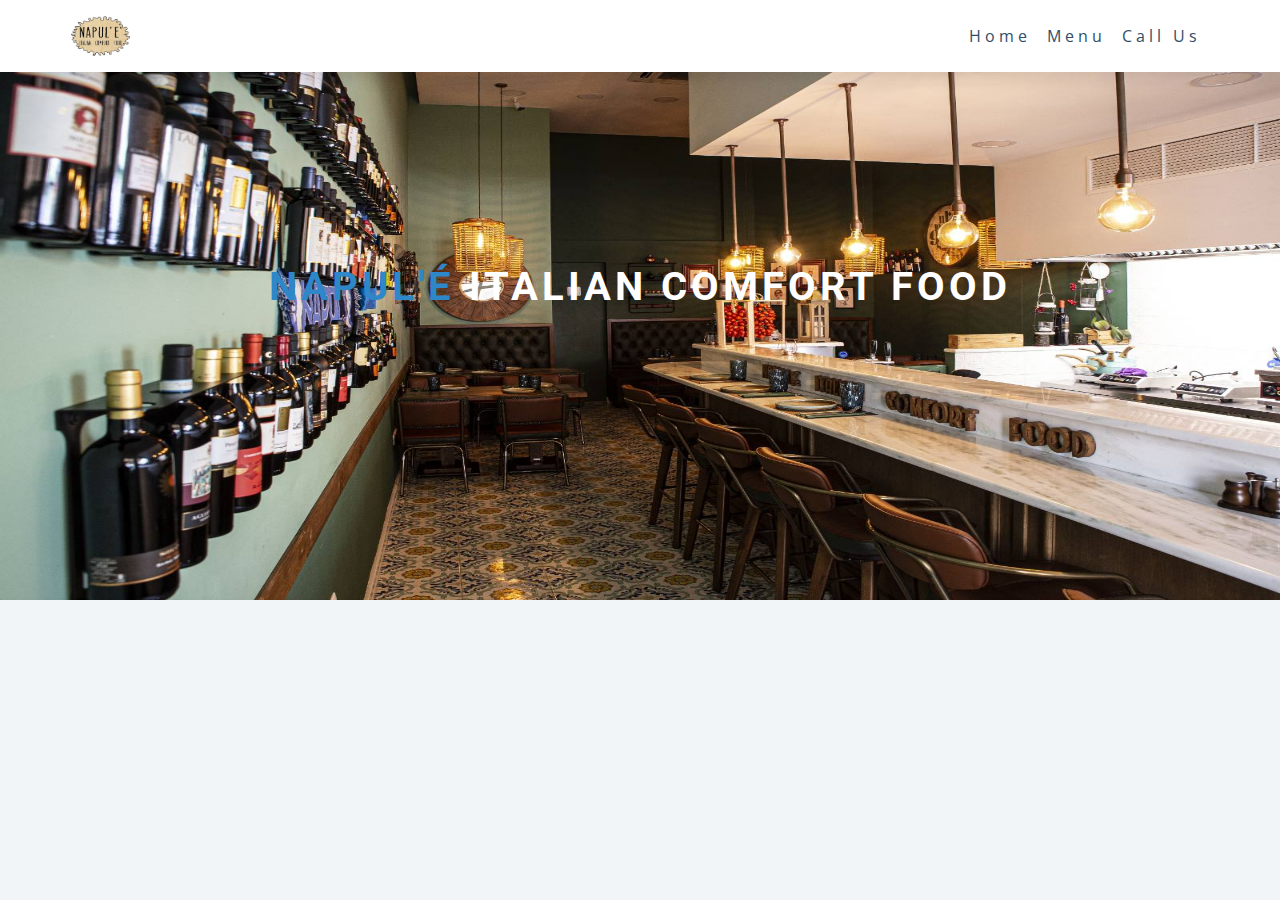
<file: index.html>
<!DOCTYPE html>
<html lang="en">

<head>
    <meta charset="UTF-8" />
    <meta name="viewport" content="width=device-width, initial-scale=1.0" />
    <title>Napulé resturant</title>
    <!-- font awesome -->
    <link rel="stylesheet" href="./fontawesome-free-5.12.0-web/css/all.min.css" />
    <!-- styles -->
    <link rel="stylesheet" href="css/nav.css" />
    <link rel="stylesheet" href="css/quation.css" />
</head>

<body>
    <nav>
        <div class="nav-center">
            <!-- nav header -->
            <div class="nav-header">
                <img src="images/logo1.png" class="logo" alt="logo" />
                <button class="nav-toggle">
                    <i class="fas fa-bars"></i>
                </button>
            </div>
            <!-- links -->
            <ul class="links">
                <li>
                    <a href="index.html">home</a>
                </li>
                <li>
                    <a href="menu.html">menu</a>
                </li>

                <!-- <li>
                    <a href="about.html">about us</a>
                </li>-->
                <li>
                    <a href="tel:221-456-7890">call us</a>
                </li>
            </ul>
            <!-- social media -->
        </div>
    </nav>

    <section class="questions">
        <img id="backgroundimg" src="images/napule.jpg" alt="no img">
        <!-- title -->
        <div class="title">
            <h2 id="header1"><span>NAPUL'É</span> ITALIAN COMFORT FOOD</h2>
        </div>
        <!--hear its-->
        <!-- questions -->

    </section>





    <!-- javascript -->
    <script src="nav.js"></script>
    <script src="quation.js"></script>
</body>

</html>
</file>
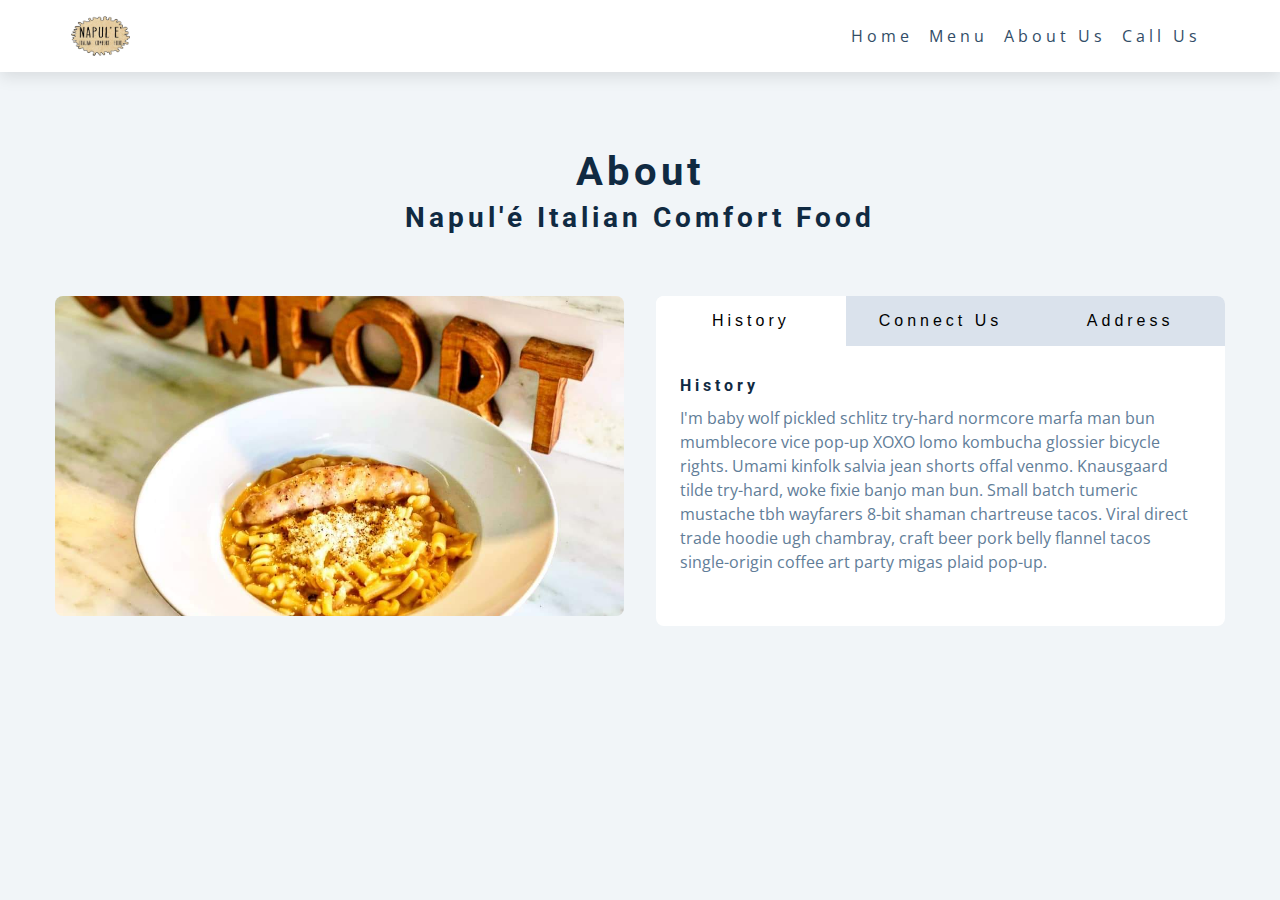
<file: about.html>
<!DOCTYPE html>
<html lang="en">

<head>
    <meta charset="UTF-8" />
    <meta name="viewport" content="width=device-width, initial-scale=1.0" />
    <title>Napulé resturant</title>
    <!-- font awesome -->
    <link rel="stylesheet" href="./fontawesome-free-5.12.0-web/css/all.min.css" />
    <!-- styles -->
    <link rel="stylesheet" href="css/nav.css" />
    <link rel="stylesheet" href="css/about.css">
</head>

<body>
    <nav>
        <div class="nav-center">
            <!-- nav header -->
            <div class="nav-header">
                <img src="images/logo1.png" class="logo" alt="logo" />
                <button class="nav-toggle">
                    <i class="fas fa-bars"></i>
                </button>
            </div>
            <!-- links -->
            <ul class="links">
                <li>
                    <a href="index.html">home</a>
                </li>
                <li>
                    <a href="menu.html">menu</a>
                </li>

                <li>
                    <a href="about.html">about us</a>
                </li>
                <li>
                    <a href="tel:221-456-7890">call us</a>
                </li>
            </ul>

        </div>
    </nav>

    <section class="section">
        <div class="title">
            <h2>about</h2>
            <h3 id="header1">napul'é italian comfort food</h3>
        </div>

        <div class="about-center section-center">
            <article class="about-img">
                <img src="images/food5.jpg" alt="" />
            </article>
            <article class="about">
                <!-- btn container -->
                <div class="btn-container">
                    <button class="tab-btn active" data-id="history">history</button>
                    <button class="tab-btn" data-id="vision">connect us</button>
                    <button class="tab-btn" data-id="goals">address</button>
                </div>
                <div class="about-content">
                    <!-- single item -->
                    <div class="content active" id="history">
                        <h4>history</h4>
                        <p>
                            I'm baby wolf pickled schlitz try-hard normcore marfa man bun mumblecore vice pop-up XOXO lomo kombucha glossier bicycle rights. Umami kinfolk salvia jean shorts offal venmo. Knausgaard tilde try-hard, woke fixie banjo man bun. Small batch tumeric mustache
                            tbh wayfarers 8-bit shaman chartreuse tacos. Viral direct trade hoodie ugh chambray, craft beer pork belly flannel tacos single-origin coffee art party migas plaid pop-up.
                        </p>
                    </div>
                    <!-- end of single item -->
                    <!-- single item -->
                    <div class="content" id="vision">
                        <h4 id="contactus">follow us & order us</h4>
                        <!-- social media -->
                        <ul class="btnclass">
                            <li class="btn">
                                <a href="https://www.facebook.com/napuleitaliancomfortfood">
                                    <i class="fab fa-facebook"></i>
                                </a>
                            </li>
                            <li class="btn">
                                <a href="https://www.twitter.com">
                                    <i class="fab fa-twitter"></i>
                                </a>
                            </li>
                            <li class="btn">
                                <a href="https://www.instagram.com/napuleitalianfood/">
                                    <i class="fab fa-instagram"></i>
                                </a>
                            </li>
                            <li class="btn">
                                <a href="https://ermi20.github.io/napule/index.html">
                                    <i class="fab fa-linkedin"></i>
                                </a>
                            </li>
                            <br>
                            <li class="btn" id="call">
                                <a href="tel:2109655815">Call (2109655815)</a>
                            </li>
                        </ul>
                    </div>
                    <!-- end of single item -->
                    <!-- single item -->
                    <div class="content" id="goals">
                        <h4>map</h4>
                        <div class="col-md-4 col-sm-12 col-xs-12">
                            <a href="https://goo.gl/maps/aNtgqVvQLJzCLJY69" target="blank">
                                <div id="map-title"><iframe src="https://www.google.com/maps/embed?pb=!1m14!1m8!1m3!1d3151.1372254382486!2d23.8014294!3d37.8336732!3m2!1i1024!2i768!4f13.1!3m3!1m2!1s0x14a195163f351257%3A0xd3dff98831608240!2sNapul&#39;%C3%A8%20Italian%20Comfort%20Food%20%26%20Wine!5e0!3m2!1sen!2sgr!4v1585736254120!5m2!1sen!2sgr"
                                        width="100%" height="250" frameborder="0" style="border:0;" allowfullscreen="" aria-hidden="false" tabindex="0"></iframe></div>
                            </a>
                        </div>
                    </div>
                    <!-- end of single item -->
                </div>
            </article>
        </div>
    </section>



    <!-- javascript -->
    <script src="nav.js"></script>
    <script src="about.js"></script>
</body>

</html>
</file>
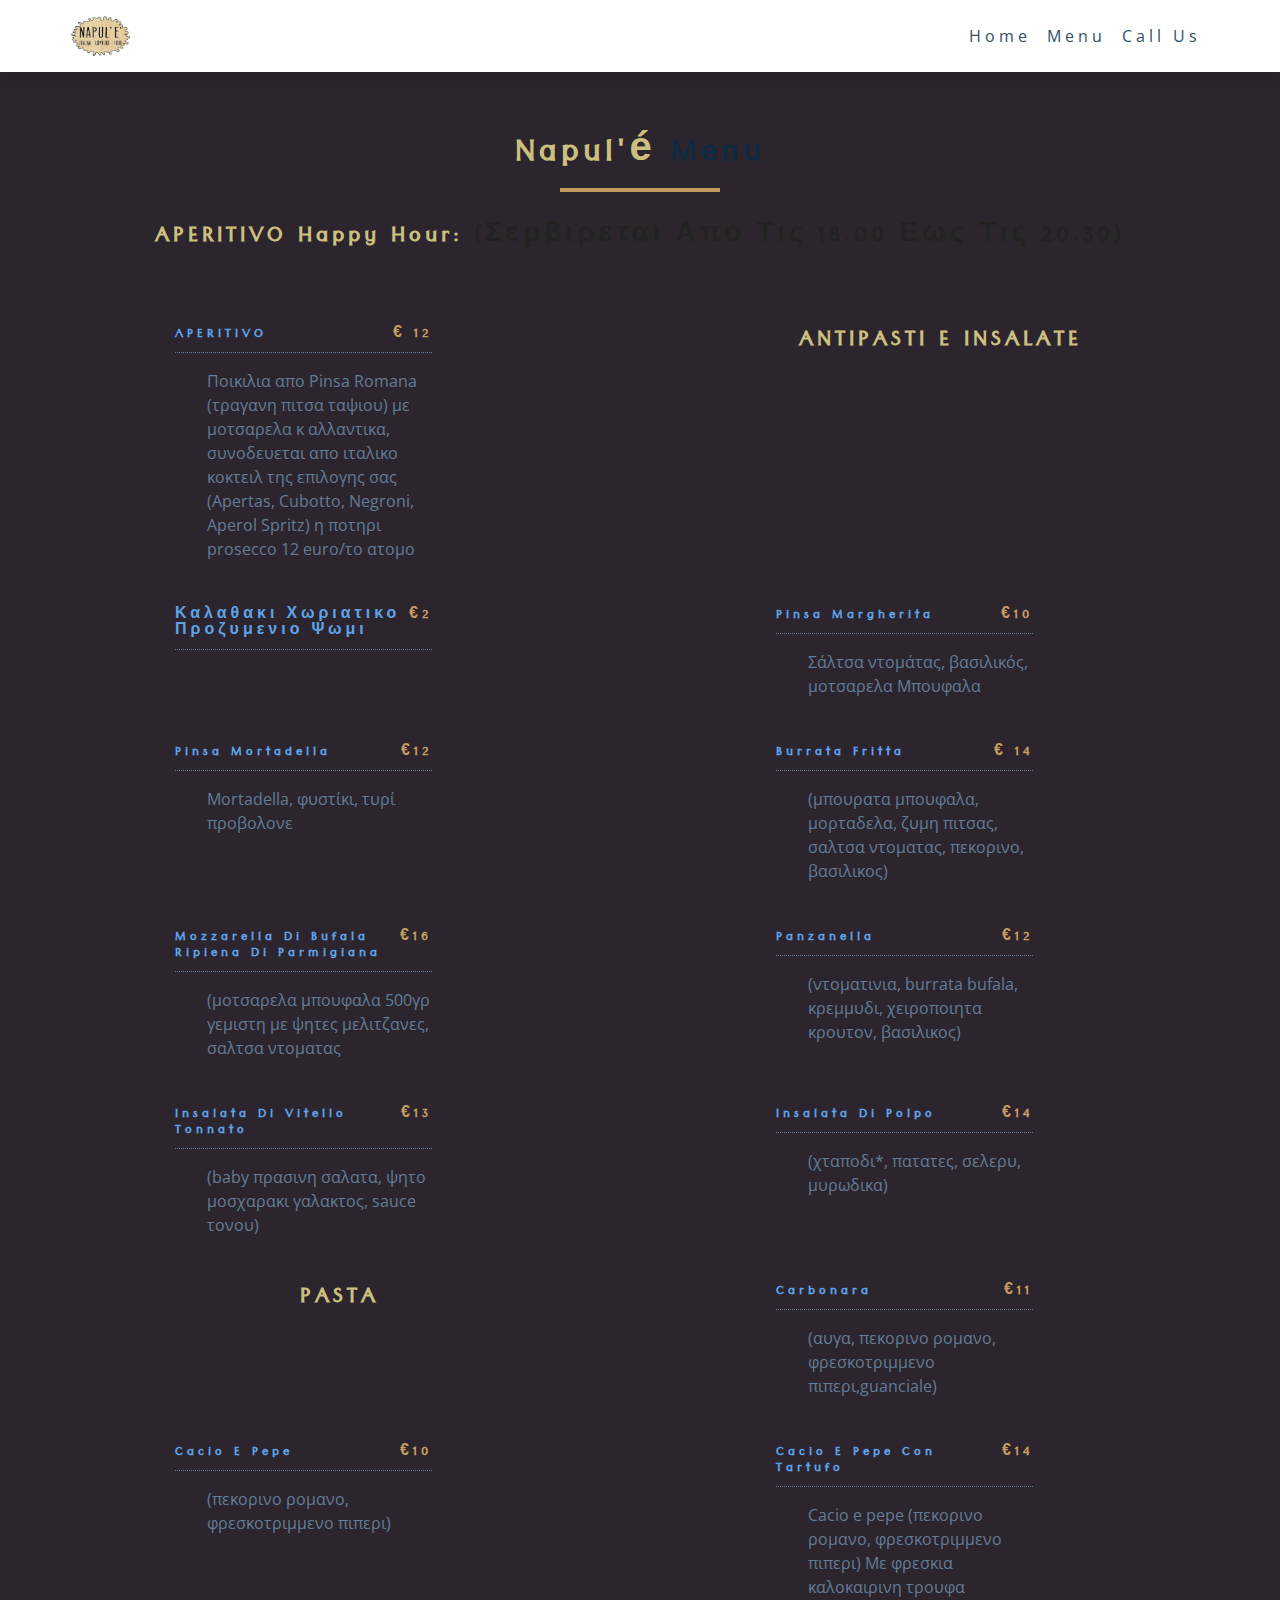
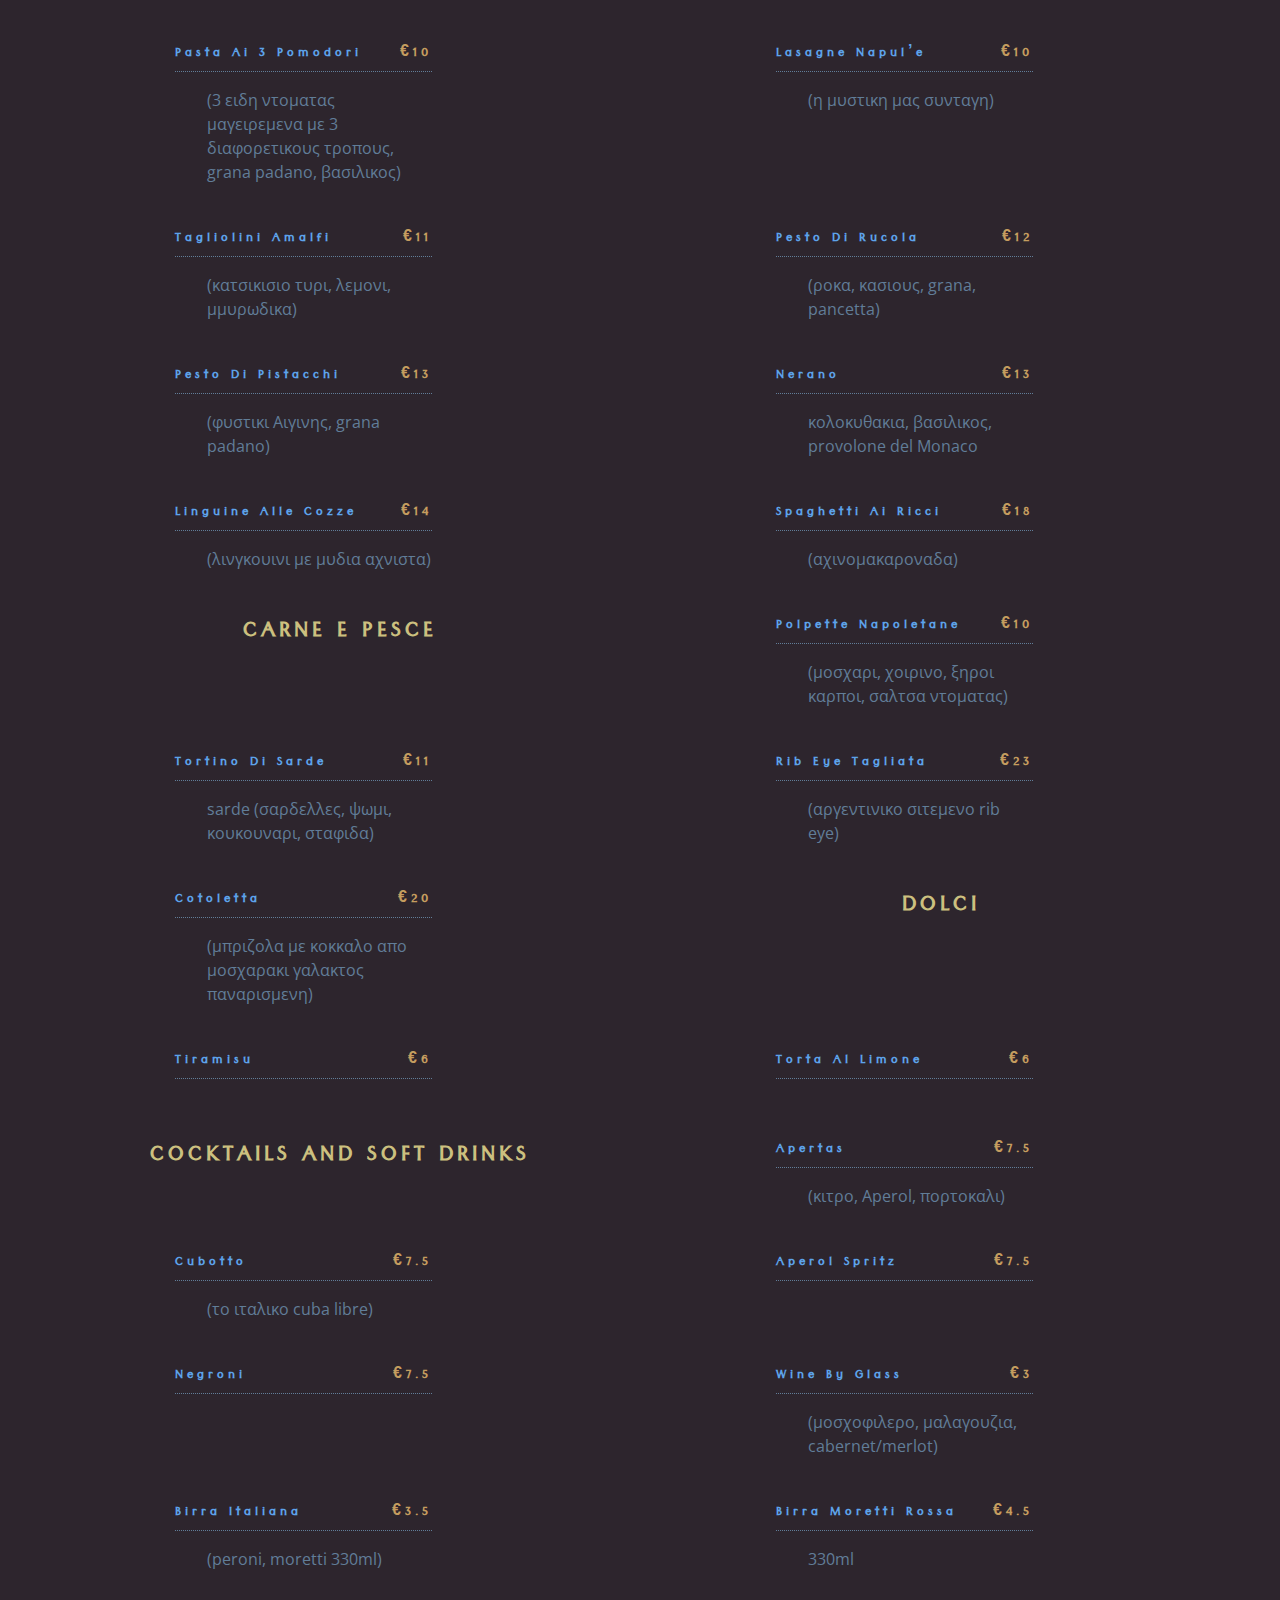
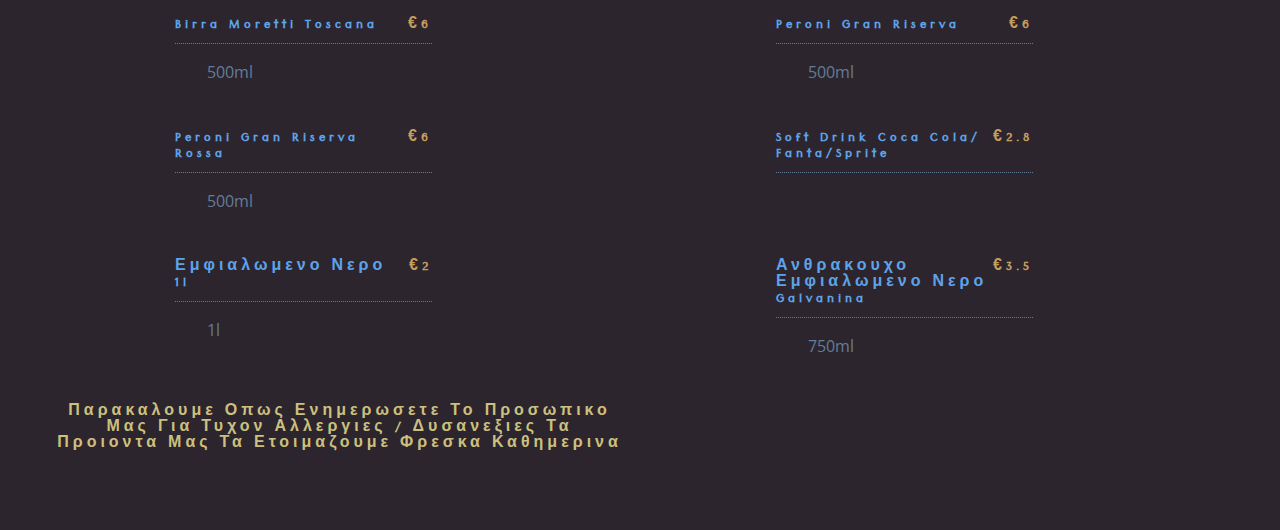
<file: menu.html>
<!DOCTYPE html>
<html lang="en">

<head>
    <meta charset="UTF-8" />
    <meta name="viewport" content="width=device-width, initial-scale=1.0" />
    <title>Napulé resturant</title>
    <!-- font awesome -->
    <link href="https://fonts.googleapis.com/css2?family=Tenali+Ramakrishna&display=swap" rel="stylesheet">
    <!-- styles -->
    <link rel="stylesheet" href="css/nav.css">
    <link rel="stylesheet" href="css/styles.css" />
</head>

<body>
    <nav>
        <div class="nav-center">
            <!-- nav header -->
            <div class="nav-header">
                <img src="images/logo1.png" class="logo" alt="logo" />
                <button class="nav-toggle">
                <i class="fas fa-bars"></i>
              </button>
            </div>
            <!-- links -->
            <ul class="links">
                <li>
                    <a href="index.html">home</a>
                </li>
                <li>
                    <a href="menu.html">menu</a>
                </li>

                <!-- <li>
                    <a href="about.html">about us</a>
                </li>-->
                <li>
                    <a href="tel:2109655815">call us</a>
                </li>
            </ul>
            <!-- social media -->
        </div>
    </nav>





    <section class="menu">
        <!-- title -->
        <div class="title">
            <h2><span id="napuli">napul'é</span> menu</h2>
            <div class="underline"></div>
        </div>
        <h3 class="header1">APERITIVO Happy Hour: <span id="black">
(σερβιρεται απο τις 18.00 εως τις 20.30)

        </span></h3>



        <!-- filter buttons -->
        <div class="btn-container">
            <!-- <button type="button" class="filter-btn" data-id="all">all</button>
                    <button type="button" class="filter-btn" data-id="breakfast">
                  drinks
                </button>
                    <button type="button" class="filter-btn" data-id="lunch">lunch</button>
                    <button type="button" class="filter-btn" data-id="shakes">
                  shakes
                </button> -->
        </div>
        <!-- menu items -->
        <div class="section-center">
            <!-- single item -->
            <article class="menu-item">
                <!--<img src="./menu-item.jpeg" alt="menu item" class="photo" />-->
                <div class="item-info">
                    <header>
                        <h4>APERITIVO
                        </h4>
                        <h4 class="price">€ 12
                        </h4>
                    </header>
                    <p class="item-text">
                        Ποικιλια απο Pinsa Romana (τραγανη πιτσα ταψιου) με μοτσαρελα κ αλλαντικα, συνοδευεται απο ιταλικο κοκτειλ της επιλογης σας (Apertas, Cubotto, Negroni, Aperol Spritz) η ποτηρι prosecco 12 euro/το ατομο

                    </p>
                </div>
            </article>
            <!-- end of single item -->
            <h3 class="header1">ANTIPASTI E INSALATE
            </h3>
            <!-- single item -->
            <article class="menu-item">
                <!--<img src="./menu-item.jpeg" alt="menu item" class="photo" />-->
                <div class="item-info">
                    <header>
                        <h4>Καλαθακι χωριατικο προζυμενιο ψωμι</h4>
                        <h4 class="price">€2
                        </h4>
                    </header>
                    <p class="item-text">

                    </p>
                </div>
            </article>
            <!-- end of single item -->
            <!-- single item -->
            <article class="menu-item">
                <!--<img src="./menu-item.jpeg" alt="menu item" class="photo" />-->
                <div class="item-info">
                    <header>
                        <h4>Pinsa Margherita</h4>
                        <h4 class="price">€10
                        </h4>
                    </header>
                    <p class="item-text">
                        Σάλτσα ντομάτας, βασιλικός, μοτσαρελα Μπουφαλα
                    </p>
                </div>
            </article>
            <!-- end of single item -->
            <!-- single item -->
            <article class="menu-item">
                <!--<img src="./menu-item.jpeg" alt="menu item" class="photo" />-->
                <div class="item-info">
                    <header>
                        <h4>Pinsa Mortadella</h4>
                        <h4 class="price">€12
                        </h4>
                    </header>
                    <p class="item-text">
                        Mortadella, φυστίκι, τυρί προβολονε
                    </p>
                </div>
            </article>
            <!-- end of single item -->
            <!-- single item -->
            <article class="menu-item">
                <!-- <img src="./menu-item.jpeg" alt="menu item" class="photo" />-->
                <div class="item-info">
                    <header>
                        <h4>Burrata Fritta</h4>
                        <h4 class="price">€ 14
                        </h4>
                    </header>
                    <p class="item-text">
                        (μπουρατα μπουφαλα, μορταδελα, ζυμη πιτσας, σαλτσα ντοματας, πεκορινο, βασιλικος)

                    </p>
                </div>
            </article>
            <!-- end of single item -->
            <!-- single item -->
            <article class="menu-item">
                <!-- <img src="./menu-item.jpeg" alt="menu item" class="photo" />-->
                <div class="item-info">
                    <header>
                        <h4>Mozzarella di bufala ripiena di parmigiana</h4>
                        <h4 class="price">€16
                        </h4>
                    </header>
                    <p class="item-text">
                        (μοτσαρελα μπουφαλα 500γρ γεμιστη με ψητες μελιτζανες, σαλτσα ντοματας

                    </p>
                </div>
            </article>
            <!-- end of single item -->
            <!-- single item -->
            <article class="menu-item">
                <!--<img src="./menu-item.jpeg" alt="menu item" class="photo" />-->
                <div class="item-info">
                    <header>
                        <h4>Panzanella</h4>
                        <h4 class="price">€12
                        </h4>
                    </header>
                    <p class="item-text">
                        (ντοματινια, burrata bufala, κρεμμυδι, χειροποιητα κρουτον, βασιλικος)

                    </p>
                </div>
            </article>
            <!-- end of single item -->
            <!-- single item -->
            <article class="menu-item">
                <!-- <img src="./menu-item.jpeg" alt="menu item" class="photo" />-->
                <div class="item-info">
                    <header>
                        <h4>Insalata di vitello tonnato</h4>
                        <h4 class="price">€13
                        </h4>
                    </header>
                    <p class="item-text">
                        (baby πρασινη σαλατα, ψητο μοσχαρακι γαλακτος, sauce τονου)

                    </p>
                </div>
            </article>
            <!-- end of single item -->
            <!-- single item -->
            <article class="menu-item">
                <!-- <img src="./menu-item.jpeg" alt="menu item" class="photo" />-->
                <div class="item-info">
                    <header>
                        <h4>Insalata di polpo</h4>
                        <h4 class="price">€14
                        </h4>
                    </header>
                    <p class="item-text">
                        (χταποδι*, πατατες, σελερυ, μυρωδικα)

                    </p>
                </div>
            </article>
            <!-- end of single item -->
            <!-- end of single item -->
            <h3 class="header1">PASTA
            </h3>
            <!-- single item -->
            <article class="menu-item">
                <!--<img src="./menu-item.jpeg" alt="menu item" class="photo" />-->
                <div class="item-info">
                    <header>
                        <h4>Carbonara</h4>
                        <h4 class="price">€11
                        </h4>
                    </header>
                    <p class="item-text">
                        (αυγα, πεκορινο ρομανο, φρεσκοτριμμενο πιπερι,guanciale)

                    </p>
                </div>
            </article>
            <!-- end of single item -->
            <!-- single item -->
            <article class="menu-item">
                <!-- <img src="./menu-item.jpeg" alt="menu item" class="photo" />-->
                <div class="item-info">
                    <header>
                        <h4>Cacio e pepe </h4>
                        <h4 class="price">€10
                        </h4>
                    </header>
                    <p class="item-text">
                        (πεκορινο ρομανο, φρεσκοτριμμενο πιπερι)

                    </p>
                </div>
            </article>
            <!-- end of single item -->
            <!-- single item -->
            <article class="menu-item">
                <!-- <img src="./menu-item.jpeg" alt="menu item" class="photo" />-->
                <div class="item-info">
                    <header>
                        <h4>Cacio e pepe con tartufo</h4>
                        <h4 class="price">€14
                        </h4>
                    </header>
                    <p class="item-text">
                        Cacio e pepe (πεκορινο ρομανο, φρεσκοτριμμενο πιπερι) Με φρεσκια καλοκαιρινη τρουφα

                    </p>
                </div>
            </article>
            <!-- end of single item -->
            <!-- single item -->
            <article class="menu-item">
                <!--<img src="./menu-item.jpeg" alt="menu item" class="photo" />-->
                <div class="item-info">
                    <header>
                        <h4>Pasta ai 3 pomodori</h4>
                        <h4 class="price">€10
                        </h4>
                    </header>
                    <p class="item-text">
                        (3 ειδη ντοματας μαγειρεμενα με 3 διαφορετικους τροπους, grana padano, βασιλικος)


                    </p>
                </div>
            </article>
            <!-- end of single item -->
            <!-- single item -->
            <article class="menu-item">
                <!-- <img src="./menu-item.jpeg" alt="menu item" class="photo" />-->
                <div class="item-info">
                    <header>
                        <h4>Lasagne Napul’e</h4>
                        <h4 class="price">€10
                        </h4>
                    </header>
                    <p class="item-text">
                        (η μυστικη μας συνταγη)


                    </p>
                </div>
            </article>
            <!-- end of single item -->
            <!-- single item -->
            <article class="menu-item">
                <!-- <img src="./menu-item.jpeg" alt="menu item" class="photo" />-->
                <div class="item-info">
                    <header>
                        <h4>Tagliolini Amalfi</h4>
                        <h4 class="price">€11
                        </h4>
                    </header>
                    <p class="item-text">
                        (κατσικισιο τυρι, λεμονι, μμυρωδικα)



                    </p>
                </div>
            </article>
            <!-- end of single item -->
            <!-- single item -->
            <article class="menu-item">
                <!-- <img src="./menu-item.jpeg" alt="menu item" class="photo" />-->
                <div class="item-info">
                    <header>
                        <h4>Pesto di rucola</h4>
                        <h4 class="price">€12
                        </h4>
                    </header>
                    <p class="item-text">
                        (ροκα, κασιους, grana, pancetta)


                    </p>
                </div>
            </article>
            <!-- end of single item -->
            <!-- single item -->
            <article class="menu-item">
                <!--<img src="./menu-item.jpeg" alt="menu item" class="photo" />-->
                <div class="item-info">
                    <header>
                        <h4>Pesto di pistacchi</h4>
                        <h4 class="price">€13
                        </h4>
                    </header>
                    <p class="item-text">
                        (φυστικι Αιγινης, grana padano)


                    </p>
                </div>
            </article>
            <!-- end of single item -->
            <!-- single item -->
            <article class="menu-item">
                <!-- <img src="./menu-item.jpeg" alt="menu item" class="photo" />-->
                <div class="item-info">
                    <header>
                        <h4>Nerano</h4>
                        <h4 class="price">€13
                        </h4>
                    </header>
                    <p class="item-text">
                        κολοκυθακια, βασιλικος, provolone del Monaco


                    </p>
                </div>
            </article>
            <!-- end of single item -->
            <!-- single item -->
            <article class="menu-item">
                <!-- <img src="./menu-item.jpeg" alt="menu item" class="photo" />-->
                <div class="item-info">
                    <header>
                        <h4>Linguine alle cozze</h4>
                        <h4 class="price">€14
                        </h4>
                    </header>
                    <p class="item-text">
                        (λινγκουινι με μυδια αχνιστα)



                    </p>
                </div>
            </article>
            <!-- end of single item -->
            <!-- single item -->
            <article class="menu-item">
                <!-- <img src="./menu-item.jpeg" alt="menu item" class="photo" />-->
                <div class="item-info">
                    <header>
                        <h4>Spaghetti ai ricci</h4>
                        <h4 class="price">€18
                        </h4>
                    </header>
                    <p class="item-text">
                        (αχινομακαροναδα)



                    </p>
                </div>
            </article>
            <!-- end of single item -->
            <h3 class="header1"> CARNE E PESCE</h3>
            <!-- single item -->
            <article class="menu-item">
                <!--<img src="./menu-item.jpeg" alt="menu item" class="photo" />-->
                <div class="item-info">
                    <header>
                        <h4>Polpette napoletane</h4>
                        <h4 class="price">€10
                        </h4>
                    </header>
                    <p class="item-text">
                        (μοσχαρι, χοιρινο, ξηροι καρποι, σαλτσα ντοματας)
                    </p>
                </div>
            </article>
            <!-- end of single item -->
            <!-- single item -->
            <article class="menu-item">
                <!-- <img src="./menu-item.jpeg" alt="menu item" class="photo" />-->
                <div class="item-info">
                    <header>
                        <h4>Tortino di sarde</h4>
                        <h4 class="price">€11
                        </h4>
                    </header>
                    <p class="item-text">
                        sarde (σαρδελλες, ψωμι, κουκουναρι, σταφιδα)



                    </p>
                </div>
            </article>
            <!-- end of single item -->
            <!-- single item -->
            <article class="menu-item">
                <!-- <img src="./menu-item.jpeg" alt="menu item" class="photo" />-->
                <div class="item-info">
                    <header>
                        <h4>Rib eye tagliata</h4>
                        <h4 class="price">€23
                        </h4>
                    </header>
                    <p class="item-text">
                        (αργεντινικο σιτεμενο rib eye)
                    </p>
                </div>
            </article>
            <!-- end of single item -->
            <!-- single item -->
            <article class="menu-item">
                <!-- <img src="./menu-item.jpeg" alt="menu item" class="photo" />-->
                <div class="item-info">
                    <header>
                        <h4>Cotoletta</h4>
                        <h4 class="price">€20
                        </h4>
                    </header>
                    <p class="item-text">
                        (μπριζολα με κοκκαλο απο μοσχαρακι γαλακτος παναρισμενη)
                    </p>
                </div>
            </article>
            <!-- end of single item -->
            <h3 class="header1">DOLCI</h3>
            <!-- single item -->
            <article class="menu-item">
                <!--<img src="./menu-item.jpeg" alt="menu item" class="photo" />-->
                <div class="item-info">
                    <header>
                        <h4>Tiramisu</h4>
                        <h4 class="price">€6
                        </h4>
                    </header>
                    <p class="item-text">


                    </p>
                </div>
            </article>
            <!-- end of single item -->
            <!-- single item -->
            <article class="menu-item">
                <!-- <img src="./menu-item.jpeg" alt="menu item" class="photo" />-->
                <div class="item-info">
                    <header>
                        <h4>Torta al limone</h4>
                        <h4 class="price">€6
                        </h4>
                    </header>
                    <p class="item-text">
                    </p>
                </div>
            </article>
            <!-- end of single item -->
            <h3 class="header1">COCKTAILS AND SOFT DRINKS</h3>
            <!-- single item -->
            <article class="menu-item">
                <!-- <img src="./menu-item.jpeg" alt="menu item" class="photo" />-->
                <div class="item-info">
                    <header>
                        <h4>Apertas</h4>
                        <h4 class="price">€7.5
                        </h4>
                    </header>
                    <p class="item-text">
                        (κιτρο, Aperol, πορτοκαλι)



                    </p>
                </div>
            </article>
            <!-- end of single item -->
            <!-- single item -->
            <article class="menu-item">
                <!-- <img src="./menu-item.jpeg" alt="menu item" class="photo" />-->
                <div class="item-info">
                    <header>
                        <h4>Cubotto</h4>
                        <h4 class="price">€7.5
                        </h4>
                    </header>
                    <p class="item-text">
                        (το ιταλικο cuba libre)
                    </p>
                </div>
            </article>
            <!-- end of single item -->
            <!-- single item -->
            <article class="menu-item">
                <!-- <img src="./menu-item.jpeg" alt="menu item" class="photo" />-->
                <div class="item-info">
                    <header>
                        <h4>Aperol Spritz</h4>
                        <h4 class="price">€7.5
                        </h4>
                    </header>
                    <p class="item-text">
                    </p>
                </div>
            </article>
            <!-- end of single item -->

            <!-- single item -->
            <article class="menu-item">
                <!--<img src="./menu-item.jpeg" alt="menu item" class="photo" />-->
                <div class="item-info">
                    <header>
                        <h4>Negroni</h4>
                        <h4 class="price">€7.5
                        </h4>
                    </header>
                    <p class="item-text">

                    </p>
                </div>
            </article>
            <!-- end of single item -->
            <!-- single item -->
            <article class="menu-item">
                <!-- <img src="./menu-item.jpeg" alt="menu item" class="photo" />-->
                <div class="item-info">
                    <header>
                        <h4>Wine by glass</h4>
                        <h4 class="price">€3
                        </h4>
                    </header>
                    <p class="item-text">
                        (μοσχοφιλερο, μαλαγουζια, cabernet/merlot)



                    </p>
                </div>
            </article>
            <!-- end of single item -->
            <!-- single item -->
            <article class="menu-item">
                <!-- <img src="./menu-item.jpeg" alt="menu item" class="photo" />-->
                <div class="item-info">
                    <header>
                        <h4>Birra italiana</h4>
                        <h4 class="price">€3.5
                        </h4>
                    </header>
                    <p class="item-text">
                        (peroni, moretti 330ml)
                    </p>
                </div>
            </article>
            <!-- end of single item -->
            <!-- single item -->
            <article class="menu-item">
                <!-- <img src="./menu-item.jpeg" alt="menu item" class="photo" />-->
                <div class="item-info">
                    <header>
                        <h4>Birra Moretti Rossa</h4>
                        <h4 class="price">€4.5
                        </h4>
                    </header>
                    <p class="item-text">
                        330ml
                    </p>
                </div>
            </article>
            <!-- end of single item -->

            <!-- single item -->
            <article class="menu-item">
                <!--<img src="./menu-item.jpeg" alt="menu item" class="photo" />-->
                <div class="item-info">
                    <header>
                        <h4>Birra Moretti Toscana</h4>
                        <h4 class="price">€6
                        </h4>
                    </header>
                    <p class="item-text">
                        500ml </p>
                </div>
            </article>
            <!-- end of single item -->
            <!-- single item -->
            <article class="menu-item">
                <!-- <img src="./menu-item.jpeg" alt="menu item" class="photo" />-->
                <div class="item-info">
                    <header>
                        <h4>Peroni Gran Riserva</h4>
                        <h4 class="price">€6
                        </h4>
                    </header>
                    <p class="item-text">
                        500ml
                    </p>
                </div>
            </article>
            <!-- end of single item -->

            <!-- single item -->
            <article class="menu-item">
                <!-- <img src="./menu-item.jpeg" alt="menu item" class="photo" />-->
                <div class="item-info">
                    <header>
                        <h4>Peroni Gran Riserva Rossa</h4>
                        <h4 class="price">€6
                        </h4>
                    </header>
                    <p class="item-text">
                        500ml
                    </p>
                </div>
            </article>
            <!-- end of single item -->
            <!-- single item -->
            <article class="menu-item">
                <!-- <img src="./menu-item.jpeg" alt="menu item" class="photo" />-->
                <div class="item-info">
                    <header>
                        <h4>Soft drink Coca cola/ Fanta/Sprite</h4>
                        <h4 class="price">€2.8
                        </h4>
                    </header>
                    <p class="item-text">
                    </p>
                </div>
            </article>
            <!-- end of single item -->
            <!-- single item -->
            <article class="menu-item">
                <!-- <img src="./menu-item.jpeg" alt="menu item" class="photo" />-->
                <div class="item-info">
                    <header>
                        <h4>Εμφιαλωμενο νερο 1l</h4>
                        <h4 class="price">€2
                        </h4>
                    </header>
                    <p class="item-text">
                        1l
                    </p>
                </div>
            </article>
            <!-- end of single item -->
            <!-- single item -->
            <article class="menu-item">
                <!-- <img src="./menu-item.jpeg" alt="menu item" class="photo" />-->
                <div class="item-info">
                    <header>
                        <h4>Ανθρακουχο εμφιαλωμενο νερο Galvanina</h4>
                        <h4 class="price">€3.5
                        </h4>
                    </header>
                    <p class="item-text">
                        750ml
                    </p>
                </div>
            </article>
            <!-- end of single item -->
            <h4 class="footer">Παρακαλουμε οπως ενημερωσετε το προσωπικο μας για τυχον αλλεργιες / δυσανεξιες Τα προιοντα μας τα ετοιμαζουμε φρεσκα καθημερινα
            </h4>
        </div>
    </section>
    <!-- javascript -->
    <script src="nav.js"></script>
    <!-- <script src="app.js"></script>-->
</body>

</html>
</file>
<file: css/nav.css>
/*
=============== 
Fonts
===============
*/
    
    @import url("https://fonts.googleapis.com/css?family=Open+Sans|Roboto:400,700&display=swap");
    /*
=============== 
Variables
===============
*/
    
     :root {
        /* dark shades of primary color*/
        --clr-primary-1: hsl(205, 86%, 17%);
        --clr-primary-2: hsl(205, 77%, 27%);
        --clr-primary-3: hsl(205, 72%, 37%);
        --clr-primary-4: hsl(205, 63%, 48%);
        /* primary/main color */
        --clr-primary-5: #49a6e9;
        /* lighter shades of primary color */
        --clr-primary-6: hsl(205, 89%, 70%);
        --clr-primary-7: hsl(205, 90%, 76%);
        --clr-primary-8: hsl(205, 86%, 81%);
        --clr-primary-9: hsl(205, 90%, 88%);
        --clr-primary-10: hsl(205, 100%, 96%);
        /* darkest grey - used for headings */
        --clr-grey-1: hsl(209, 61%, 16%);
        --clr-grey-2: hsl(211, 39%, 23%);
        --clr-grey-3: hsl(209, 34%, 30%);
        --clr-grey-4: hsl(209, 28%, 39%);
        /* grey used for paragraphs */
        --clr-grey-5: hsl(210, 22%, 49%);
        --clr-grey-6: hsl(209, 23%, 60%);
        --clr-grey-7: hsl(211, 27%, 70%);
        --clr-grey-8: hsl(210, 31%, 80%);
        --clr-grey-9: hsl(212, 33%, 89%);
        --clr-grey-10: hsl(210, 36%, 96%);
        --clr-white: #fff;
        --clr-red-dark: hsl(360, 67%, 44%);
        --clr-red-light: hsl(360, 71%, 66%);
        --clr-green-dark: hsl(125, 67%, 44%);
        --clr-green-light: hsl(125, 71%, 66%);
        --clr-black: #222;
        --ff-primary: "Roboto", sans-serif;
        --ff-secondary: "Open Sans", sans-serif;
        --transition: all 0.3s linear;
        --spacing: 0.25rem;
        --radius: 0.5rem;
        --light-shadow: 0 5px 15px rgba(0, 0, 0, 0.1);
        --dark-shadow: 0 5px 15px rgba(0, 0, 0, 0.2);
        --max-width: 1170px;
        --fixed-width: 620px;
    }
    /*
=============== 
Global Styles
===============
*/
    
    *,
     ::after,
     ::before {
        margin: 0;
        padding: 0;
        box-sizing: border-box;
    }
    
    body {
        font-family: var(--ff-secondary);
        background: var(--clr-grey-10);
        color: var(--clr-grey-1);
        line-height: 1.5;
        font-size: 0.875rem;
    }
    
    ul {
        list-style-type: none;
    }
    
    a {
        text-decoration: none;
    }
    
    img:not(.logo) {
        width: 100%;
    }
    
    img {
        display: block;
    }
    
    h1,
    h2,
    h3,
    h4 {
        letter-spacing: var(--spacing);
        text-transform: capitalize;
        line-height: 1.25;
        margin-bottom: 0.75rem;
        font-family: var(--ff-primary);
    }
    
    h1 {
        font-size: 3rem;
    }
    
    h2 {
        font-size: 2rem;
    }
    
    h3 {
        font-size: 1.25rem;
    }
    
    h4 {
        font-size: 0.875rem;
    }
    
    p {
        margin-bottom: 1.25rem;
        color: var(--clr-grey-5);
    }
    
    @media screen and (min-width: 800px) {
        h1 {
            font-size: 4rem;
        }
        h2 {
            font-size: 2.5rem;
        }
        h3 {
            font-size: 1.75rem;
        }
        h4 {
            font-size: 1rem;
        }
        body {
            font-size: 1rem;
        }
        h1,
        h2,
        h3,
        h4 {
            line-height: 1;
        }
    }
    /*  global classes */
    
    .btn {
        text-transform: uppercase;
        background: transparent;
        color: var(--clr-black);
        padding: 0.375rem 0.75rem;
        letter-spacing: var(--spacing);
        display: inline-block;
        transition: var(--transition);
        font-size: 0.875rem;
        border: 2px solid var(--clr-black);
        cursor: pointer;
        box-shadow: 0 1px 3px rgba(0, 0, 0, 0.2);
        border-radius: var(--radius);
    }
    
    .btn:hover {
        color: var(--clr-white);
        background: var(--clr-black);
    }
    /* section */
    
    .section {
        padding: 5rem 0;
    }
    
    .section-center {
        width: 90vw;
        margin: 0 auto;
        max-width: 1170px;
    }
    
    @media screen and (min-width: 992px) {
        .section-center {
            width: 95vw;
        }
    }
    
    main {
        min-height: 100vh;
        display: grid;
        place-items: center;
    }
    /*
=============== 
Navbar
===============
*/
    
    nav {
        background: var(--clr-white);
        box-shadow: var(--light-shadow);
    }
    
    .nav-header {
        display: flex;
        align-items: center;
        justify-content: space-between;
        padding: 1rem;
    }
    
    .nav-toggle {
        font-size: 1.5rem;
        color: var(--clr-primary-5);
        background: transparent;
        border-color: transparent;
        transition: var(--transition);
        cursor: pointer;
    }
    
    .nav-toggle:hover {
        color: var(--clr-primary-1);
        transform: rotate(90deg);
    }
    
    .logo {
        height: 40px;
    }
    
    .links a {
        color: var(--clr-grey-3);
        font-size: 1rem;
        text-transform: capitalize;
        letter-spacing: var(--spacing);
        display: block;
        padding: 0.5rem 1rem;
        transition: var(--transition);
    }
    
    .links a:hover {
        background: var(--clr-primary-8);
        color: var(--clr-primary-5);
        padding-left: 1.5rem;
    }
    
    .social-icons {
        display: none;
    }
    
    .links {
        height: 0;
        overflow: hidden;
        transition: var(--transition);
    }
    
    .show-links {
        height: 10rem;
    }
    
    @media screen and (min-width: 800px) {
        .nav-center {
            max-width: 1170px;
            margin: 0 auto;
            display: flex;
            align-items: center;
            justify-content: space-between;
            padding: 1rem;
        }
        .nav-header {
            padding: 0;
        }
        .nav-toggle {
            display: none;
        }
        .links {
            height: auto;
            display: flex;
        }
        .links a {
            padding: 0;
            margin: 0 0.5rem;
        }
        .links a:hover {
            padding: 0;
            background: transparent;
        }
        .social-icons {
            display: block;
        }
        .social-icons a {
            color: var(--clr-primary-5);
            transition: var(--transition);
        }
        .social-icons a:hover {
            color: var(--clr-primary-7);
        }
    }
    
    .jumbotron .imgback {
        padding-top: 10px 10px;
        height: 675px;
        box-shadow: 0 0 50px #222;
        border: 2px solid #724514;
    }
    
    #contactus {
        text-align: center;
    }
    
    .btnclass {
        text-align: center;
    }
    
    .btn a {
        margin: 5px 0px 5px 0px;
        padding: 5px;
    }
    
    #call {
        margin-top: 20px;
    }
</file>
<file: css/quation.css>
/*
=============== 
Fonts
===============
*/

@import url("https://fonts.googleapis.com/css?family=Open+Sans|Roboto:400,700&display=swap");

/*
=============== 
Variables
===============
*/

:root {
    /* dark shades of primary color*/
    --clr-primary-1: hsl(205, 86%, 17%);
    --clr-primary-2: hsl(205, 77%, 27%);
    --clr-primary-3: hsl(205, 72%, 37%);
    --clr-primary-4: hsl(205, 63%, 48%);
    /* primary/main color */
    --clr-primary-5: #49a6e9;
    /* lighter shades of primary color */
    --clr-primary-6: hsl(205, 89%, 70%);
    --clr-primary-7: hsl(205, 90%, 76%);
    --clr-primary-8: hsl(205, 86%, 81%);
    --clr-primary-9: hsl(205, 90%, 88%);
    --clr-primary-10: hsl(205, 100%, 96%);
    /* darkest grey - used for headings */
    --clr-grey-1: hsl(209, 61%, 16%);
    --clr-grey-2: hsl(211, 39%, 23%);
    --clr-grey-3: hsl(209, 34%, 30%);
    --clr-grey-4: hsl(209, 28%, 39%);
    /* grey used for paragraphs */
    --clr-grey-5: hsl(210, 22%, 49%);
    --clr-grey-6: hsl(209, 23%, 60%);
    --clr-grey-7: hsl(211, 27%, 70%);
    --clr-grey-8: hsl(210, 31%, 80%);
    --clr-grey-9: hsl(212, 33%, 89%);
    --clr-grey-10: hsl(210, 36%, 96%);
    --clr-white: #fff;
    --clr-red-dark: hsl(360, 67%, 44%);
    --clr-red-light: hsl(360, 71%, 66%);
    --clr-green-dark: hsl(125, 67%, 44%);
    --clr-green-light: hsl(125, 71%, 66%);
    --clr-gold: #c59d5f;
    --clr-black: #222;
    --ff-primary: "Roboto", sans-serif;
    --ff-secondary: "Open Sans", sans-serif;
    --transition: all 0.3s linear;
    --spacing: 0.25rem;
    --radius: 0.5rem;
    --light-shadow: 0 5px 15px rgba(0, 0, 0, 0.1);
    --dark-shadow: 0 5px 15px rgba(0, 0, 0, 0.2);
    --max-width: 1170px;
    --fixed-width: 620px;
}


/*
=============== 
Global Styles
===============
*/

*,
::after,
::before {
    margin: 0;
    padding: 0;
    box-sizing: border-box;
}

body {
    font-family: var(--ff-secondary);
    background: var(--clr-grey-10);
    color: var(--clr-grey-1);
    line-height: 1.5;
    font-size: 0.875rem;
}

ul {
    list-style-type: none;
}

a {
    text-decoration: none;
}

img:not(.logo) {
    width: 100%;
}

img {
    display: block;
}

#header1 {
    padding-top: 60px;
    font-family: var(--ff-primary);
    text-align: center;
    color: white;
}

span {
    color: hsl(205, 63%, 48%);
}

h1,
h2,
h3,
h4 {
    letter-spacing: var(--spacing);
    text-transform: capitalize;
    line-height: 1.25;
    margin-bottom: 0.75rem;
    font-family: var(--ff-primary);
}

h1 {
    font-size: 3rem;
}

h2 {
    font-size: 2rem;
}

h3 {
    font-size: 1.25rem;
}

h4 {
    font-size: 0.875rem;
}

p {
    margin-bottom: 1.25rem;
    color: var(--clr-grey-5);
}

@media screen and (min-width: 800px) {
    h1 {
        font-size: 4rem;
    }
    h2 {
        font-size: 2.5rem;
    }
    h3 {
        font-size: 1.75rem;
    }
    h4 {
        font-size: 1rem;
    }
    body {
        font-size: 1rem;
    }
    h1,
    h2,
    h3,
    h4 {
        line-height: 1;
    }
}


/*  global classes */

.btn {
    text-transform: uppercase;
    background: transparent;
    color: var(--clr-black);
    padding: 0.375rem 0.75rem;
    letter-spacing: var(--spacing);
    display: inline-block;
    transition: var(--transition);
    font-size: 0.875rem;
    border: 2px solid var(--clr-black);
    cursor: pointer;
    box-shadow: 0 1px 3px rgba(0, 0, 0, 0.2);
    border-radius: var(--radius);
}

.btn:hover {
    color: var(--clr-white);
    background: var(--clr-black);
}


/* section */

.section {
    padding: 5rem 0;
}

.section-center {
    width: 90vw;
    margin: 0 auto;
    max-width: 1170px;
}

@media screen and (min-width: 992px) {
    .section-center {
        width: 95vw;
    }
}

main {
    min-height: 100vh;
    display: grid;
    place-items: center;
}


/*
=============== 
Questions
===============
*/

.title {
    margin-top: 15vh;
    margin-bottom: 4rem;
}

.title h2 {
    padding-top: 5px;
    color: wheat;
    font-family: "Great Vibes", cursive;
    text-align: center;
}

.section-center {
    max-width: var(--fixed-width);
}

.question {
    width: 100%;
    background: var(--clr-white);
    border-radius: var(--radius);
    box-shadow: var(--light-shadow);
    padding: 1.5rem 1.5rem 0 1.5rem;
    margin-bottom: 2rem;
}

.question-title {
    display: flex;
    justify-content: space-between;
    align-items: center;
    text-transform: capitalize;
    padding-bottom: 1rem;
}

.question-title p {
    margin-bottom: 0;
    letter-spacing: var(--spacing);
    color: var(--clr-grey-1);
}

.question-btn {
    font-size: 1.5rem;
    background: transparent;
    border-color: transparent;
    cursor: pointer;
    color: var(--clr-gold);
    transition: var(--transition);
}

.question-btn:hover {
    transform: rotate(90deg);
}

.question-text {
    padding: 1rem 0 1.5rem 0;
    border-top: 1px solid rgba(0, 0, 0, 0.2);
}

.question-text p {
    margin-bottom: 0;
}


/* hide text */

.question-text {
    display: none;
}

.show-text .question-text {
    display: block;
}

.minus-icon {
    display: none;
}

.show-text .minus-icon {
    display: inline;
}

.show-text .plus-icon {
    display: none;
}

#backgroundimg {
    width: 100%;
    height: 600px;
}

#backgroundimg {
    position: absolute;
    left: 0px;
    top: 0px;
    z-index: -1;
}
</file>
<file: css/about.css>
/*
=============== 
Fonts
===============
*/

@import url("https://fonts.googleapis.com/css?family=Open+Sans|Roboto:400,700&display=swap");

/*
=============== 
Variables
===============
*/

:root {
    /* dark shades of primary color*/
    --clr-primary-1: hsl(205, 86%, 17%);
    --clr-primary-2: hsl(205, 77%, 27%);
    --clr-primary-3: hsl(205, 72%, 37%);
    --clr-primary-4: hsl(205, 63%, 48%);
    /* primary/main color */
    --clr-primary-5: #49a6e9;
    /* lighter shades of primary color */
    --clr-primary-6: hsl(205, 89%, 70%);
    --clr-primary-7: hsl(205, 90%, 76%);
    --clr-primary-8: hsl(205, 86%, 81%);
    --clr-primary-9: hsl(205, 90%, 88%);
    --clr-primary-10: hsl(205, 100%, 96%);
    /* darkest grey - used for headings */
    --clr-grey-1: hsl(209, 61%, 16%);
    --clr-grey-2: hsl(211, 39%, 23%);
    --clr-grey-3: hsl(209, 34%, 30%);
    --clr-grey-4: hsl(209, 28%, 39%);
    /* grey used for paragraphs */
    --clr-grey-5: hsl(210, 22%, 49%);
    --clr-grey-6: hsl(209, 23%, 60%);
    --clr-grey-7: hsl(211, 27%, 70%);
    --clr-grey-8: hsl(210, 31%, 80%);
    --clr-grey-9: hsl(212, 33%, 89%);
    --clr-grey-10: hsl(210, 36%, 96%);
    --clr-white: #fff;
    --clr-red-dark: hsl(360, 67%, 44%);
    --clr-red-light: hsl(360, 71%, 66%);
    --clr-green-dark: hsl(125, 67%, 44%);
    --clr-green-light: hsl(125, 71%, 66%);
    --clr-black: #222;
    --ff-primary: "Roboto", sans-serif;
    --ff-secondary: "Open Sans", sans-serif;
    --transition: all 0.3s linear;
    --spacing: 0.25rem;
    --radius: 0.5rem;
    --light-shadow: 0 5px 15px rgba(0, 0, 0, 0.1);
    --dark-shadow: 0 5px 15px rgba(0, 0, 0, 0.2);
    --max-width: 1170px;
    --fixed-width: 620px;
}


/*
=============== 
Global Styles
===============
*/

*,
::after,
::before {
    margin: 0;
    padding: 0;
    box-sizing: border-box;
}

body {
    font-family: var(--ff-secondary);
    background: var(--clr-grey-10);
    color: var(--clr-grey-1);
    line-height: 1.5;
    font-size: 0.875rem;
}

ul {
    list-style-type: none;
}

a {
    text-decoration: none;
}

img:not(.logo) {
    width: 100%;
}

img {
    display: block;
}

h1,
h2,
h3,
h4 {
    letter-spacing: var(--spacing);
    text-transform: capitalize;
    line-height: 1.25;
    margin-bottom: 0.75rem;
    font-family: var(--ff-primary);
}

h1 {
    font-size: 3rem;
}

h2 {
    font-size: 2rem;
}

h3 {
    font-size: 1.25rem;
}

h4 {
    font-size: 0.875rem;
}

p {
    margin-bottom: 1.25rem;
    color: var(--clr-grey-5);
}

@media screen and (min-width: 800px) {
    h1 {
        font-size: 4rem;
    }
    h2 {
        font-size: 2.5rem;
    }
    h3 {
        font-size: 1.75rem;
    }
    h4 {
        font-size: 1rem;
    }
    body {
        font-size: 1rem;
    }
    h1,
    h2,
    h3,
    h4 {
        line-height: 1;
    }
}


/*  global classes */

.btn {
    text-transform: uppercase;
    background: transparent;
    color: var(--clr-black);
    padding: 0.375rem 0.75rem;
    letter-spacing: var(--spacing);
    display: inline-block;
    transition: var(--transition);
    font-size: 0.875rem;
    border: 2px solid var(--clr-black);
    cursor: pointer;
    box-shadow: 0 1px 3px rgba(0, 0, 0, 0.2);
    border-radius: var(--radius);
}

.btn:hover {
    color: var(--clr-white);
    background: var(--clr-black);
}


/* section */

.section {
    padding: 5rem 0;
}

.section-center {
    width: 90vw;
    margin: 0 auto;
    max-width: 1170px;
}

@media screen and (min-width: 992px) {
    .section-center {
        width: 95vw;
    }
}

main {
    min-height: 100vh;
    display: grid;
    place-items: center;
}


/*
=============== 
About
===============
*/

.title {
    text-align: center;
    margin-bottom: 4rem;
}

.title p {
    width: 80%;
    margin: 0 auto;
}

.about-img {
    margin-bottom: 2rem;
}

.about-img img {
    border-radius: var(--radius);
    object-fit: cover;
    height: 20rem;
}

@media screen and (min-width: 992px) {
    .about-img {
        margin-bottom: 0;
    }
    .about-center {
        display: grid;
        grid-template-columns: 1fr 1fr;
        column-gap: 2rem;
    }
}

.about {
    background: var(--clr-white);
    border-radius: var(--radius);
    display: grid;
    grid-template-rows: auto 1fr;
}

.btn-container {
    border-top-left-radius: var(--radius);
    border-top-right-radius: var(--radius);
    display: grid;
    grid-template-columns: 1fr 1fr 1fr;
}

.tab-btn:nth-child(1) {
    border-top-left-radius: var(--radius);
}

.tab-btn:nth-child(3) {
    border-top-right-radius: var(--radius);
}

.tab-btn {
    padding: 1rem 0;
    border: none;
    text-transform: capitalize;
    font-size: 1rem;
    display: block;
    background: var(--clr-grey-9);
    cursor: pointer;
    transition: var(--transition);
    letter-spacing: var(--spacing);
}

.tab-btn:hover:not(.active) {
    background: var(--clr-primary-10);
    color: var(--clr-primary-5);
}

.about-content {
    border-bottom-left-radius: var(--radius);
    border-bottom-right-radius: var(--radius);
    padding: 2rem 1.5rem;
}


/* hide content */

.content {
    display: none;
}

.tab-btn.active {
    background: var(--clr-white);
}

.content.active {
    display: block;
}
</file>
<file: css/styles.css>
/*
===============
Fonts
===============
*/

@import url("https://fonts.googleapis.com/css?family=Open+Sans|Roboto:400,700&display=swap");

/*
===============
Variables
===============
*/

:root {
    /* dark shades of primary color*/
    --clr-primary-1: hsl(205, 86%, 17%);
    --clr-primary-2: hsl(205, 77%, 27%);
    --clr-primary-3: hsl(205, 72%, 37%);
    --clr-primary-4: hsl(205, 63%, 48%);
    /* primary/main color */
    --clr-primary-5: #49a6e9;
    /* lighter shades of primary color */
    --clr-primary-6: hsl(205, 89%, 70%);
    --clr-primary-7: hsl(205, 90%, 76%);
    --clr-primary-8: hsl(205, 86%, 81%);
    --clr-primary-9: hsl(205, 90%, 88%);
    --clr-primary-10: hsl(205, 100%, 96%);
    /* darkest grey - used for headings */
    --clr-grey-1: hsl(209, 61%, 16%);
    --clr-grey-2: hsl(211, 39%, 23%);
    --clr-grey-3: hsl(209, 34%, 30%);
    --clr-grey-4: hsl(209, 28%, 39%);
    /* grey used for paragraphs */
    --clr-grey-5: hsl(210, 22%, 49%);
    --clr-grey-6: hsl(209, 23%, 60%);
    --clr-grey-7: hsl(211, 27%, 70%);
    --clr-grey-8: hsl(210, 31%, 80%);
    --clr-grey-9: hsl(212, 33%, 89%);
    --clr-grey-10: hsl(210, 36%, 96%);
    --clr-white: #fff;
    --clr-red-dark: hsl(360, 67%, 44%);
    --clr-red-light: hsl(360, 71%, 66%);
    --clr-green-dark: hsl(125, 67%, 44%);
    --clr-green-light: hsl(125, 71%, 66%);
    --clr-gold: #c59d5f;
    --clr-black: #222;
    --ff-primary: 'Tenali Ramakrishna', sans-serif;
    --ff-secondary: "Open Sans", sans-serif;
    --transition: all 0.3s linear;
    --spacing: 0.25rem;
    --radius: 0.5rem;
    --light-shadow: 0 5px 15px rgba(0, 0, 0, 0.1);
    --dark-shadow: 0 5px 15px rgba(0, 0, 0, 0.2);
    --max-width: 1170px;
    --fixed-width: 620px;
}


/*
===============
Global Styles
===============
*/

*,
::after,
::before {
    margin: 0;
    padding: 0;
    box-sizing: border-box;
}

body {
    margin: 0;
    padding: 0;
    font-family: var(--ff-secondary);
    background: #2D252D;
    color: var(--clr-grey-1);
    line-height: 1.5;
    font-size: 0.875rem;
}

#header {
    text-align: center;
    padding-top: 50px;
    letter-spacing: var(--spacing);
    text-transform: capitalize;
    line-height: 1.25;
    margin-bottom: 0.75rem;
    font-family: var(--ff-primary);
}

ul {
    list-style-type: none;
}

a {
    text-decoration: none;
}

img:not(.logo) {
    width: 100%;
}

img {
    display: block;
}

h1,
h2,
h3,
h4 {
    letter-spacing: var(--spacing);
    text-transform: capitalize;
    line-height: 1.25;
    margin-bottom: 0.75rem;
    font-family: var(--ff-primary);
}

h1 {
    font-size: 3rem;
}

h2 {
    font-size: 2rem;
}

h3 {
    font-size: 1.25rem;
}

h4 {
    font-size: 0.875rem;
    color: #5DA3EA;
}

p {
    margin-bottom: 1.25rem;
    color: var(--clr-grey-5);
}

@media screen and (min-width: 800px) {
    body {
        width: 100%;
    }
    h1 {
        font-size: 4rem;
    }
    h2 {
        font-size: 2.5rem;
    }
    h3 {
        font-size: 1.75rem;
    }
    h4 {
        font-size: 1rem;
    }
    body {
        font-size: 1rem;
    }
    h1,
    h2,
    h3,
    h4 {
        line-height: 1;
    }
}


/*  global classes */

.btn {
    text-transform: uppercase;
    background: transparent;
    color: var(--clr-black);
    padding: 0.375rem 0.75rem;
    letter-spacing: var(--spacing);
    display: inline-block;
    transition: var(--transition);
    font-size: 0.875rem;
    border: 2px solid var(--clr-black);
    cursor: pointer;
    box-shadow: 0 1px 3px rgba(0, 0, 0, 0.2);
    border-radius: var(--radius);
}

.btn:hover {
    color: var(--clr-white);
    background: var(--clr-black);
}


/* section */

.section {
    padding: 5rem 0;
}

main {
    margin: 0 auto;
    min-height: 100vh;
    display: grid;
    place-items: center;
}


/*
===============
Menu
===============
*/

.menu {
    width: 100%;
    padding: 4rem 0;
}

.title {
    text-align: center;
    margin-bottom: 2rem;
}

.header1 {
    text-align: center;
    color: rgb(204, 192, 127);
}

#napuli {
    color: rgb(204, 192, 127);
}

#black {
    color: #222;
}

.underline {
    width: 10rem;
    height: 0.25rem;
    background: var(--clr-gold);
    margin-left: auto;
    margin-right: auto;
}

#happy {
    padding-top: 1rem;
    font-weight: bolder;
    color: #222;
}

.service {
    color: rgb(204, 192, 127);
    text-decoration: underline;
}

.btn-container {
    margin-bottom: 4rem;
    display: flex;
    justify-content: center;
}

.filter-btn {
    background: transparent;
    border-color: var(--clr-gold);
    font-size: 1rem;
    text-transform: capitalize;
    margin: 0 0.5rem;
    letter-spacing: 1px;
    border-radius: var(--radius);
    padding: 0.375rem 0.75rem;
    color: var(--clr-gold);
    cursor: pointer;
    transition: var(--transition);
}

.filter-btn:hover {
    background: var(--clr-gold);
    color: var(--clr-white);
}

.section-center {
    width: 90vw;
    margin: 0 auto;
    max-width: 1170px;
    display: grid;
    gap: 3rem 2rem;
    justify-items: center;
}

.menu-item {
    display: grid;
    gap: 1rem 2rem;
    max-width: 25rem;
}

.photo {
    object-fit: cover;
    height: 200px;
    border: 0.25rem solid var(--clr-gold);
    border-radius: var(--radius);
}

.item-info header {
    margin-left: -2rem;
    display: flex;
    justify-content: space-between;
    border-bottom: 0.5px dotted var(--clr-grey-5);
}

.item-info h4 {
    margin-bottom: 0.5rem;
}

.price {
    color: var(--clr-gold);
}

.item-text {
    margin-bottom: 0;
    padding-top: 1rem;
}

.footer {
    color: rgb(204, 192, 127);
    text-align: center;
}

@media screen and (max-width: 767px) {
    body {
        background: #2D252D;
    }
    h4 {
        color: #5DA3EA;
    }
    #backgroundimg {
        width: 100%;
        height: 100%;
    }
    .filter-btn {
        background: transparent;
        border-color: var(--clr-gold);
        font-size: 0.7rem;
        text-transform: capitalize;
        margin: 0 0.2rem;
        letter-spacing: 1px;
        border-radius: var(--radius);
        padding: 0.375rem 0.75rem;
        color: var(--clr-gold);
        cursor: pointer;
        transition: var(--transition);
    }
    .menu-item {
        grid-template-columns: 225px 1fr 1fr;
        gap: 0 0.25rem;
        max-width: 40rem;
    }
    .photo {
        height: 175px;
    }
    .item-text {
        margin-left: -2rem;
        margin-bottom: 0;
        padding-top: 0rem;
    }
    .header1 {
        color: rgb(204, 192, 127);
    }
    .footer {
        color: rgb(204, 192, 127);
    }
}

@media screen and (min-width: 768px) {
    .menu-item {
        grid-template-columns: 225px 1fr 1fr;
        gap: 0 1.25rem;
        max-width: 40rem;
    }
    .photo {
        height: 175px;
    }
}

@media screen and (min-width: 1200px) {
    .section-center {
        width: 95vw;
        grid-template-columns: 1fr 1fr;
    }
    .photo {
        height: 150px;
    }
}
</file>
